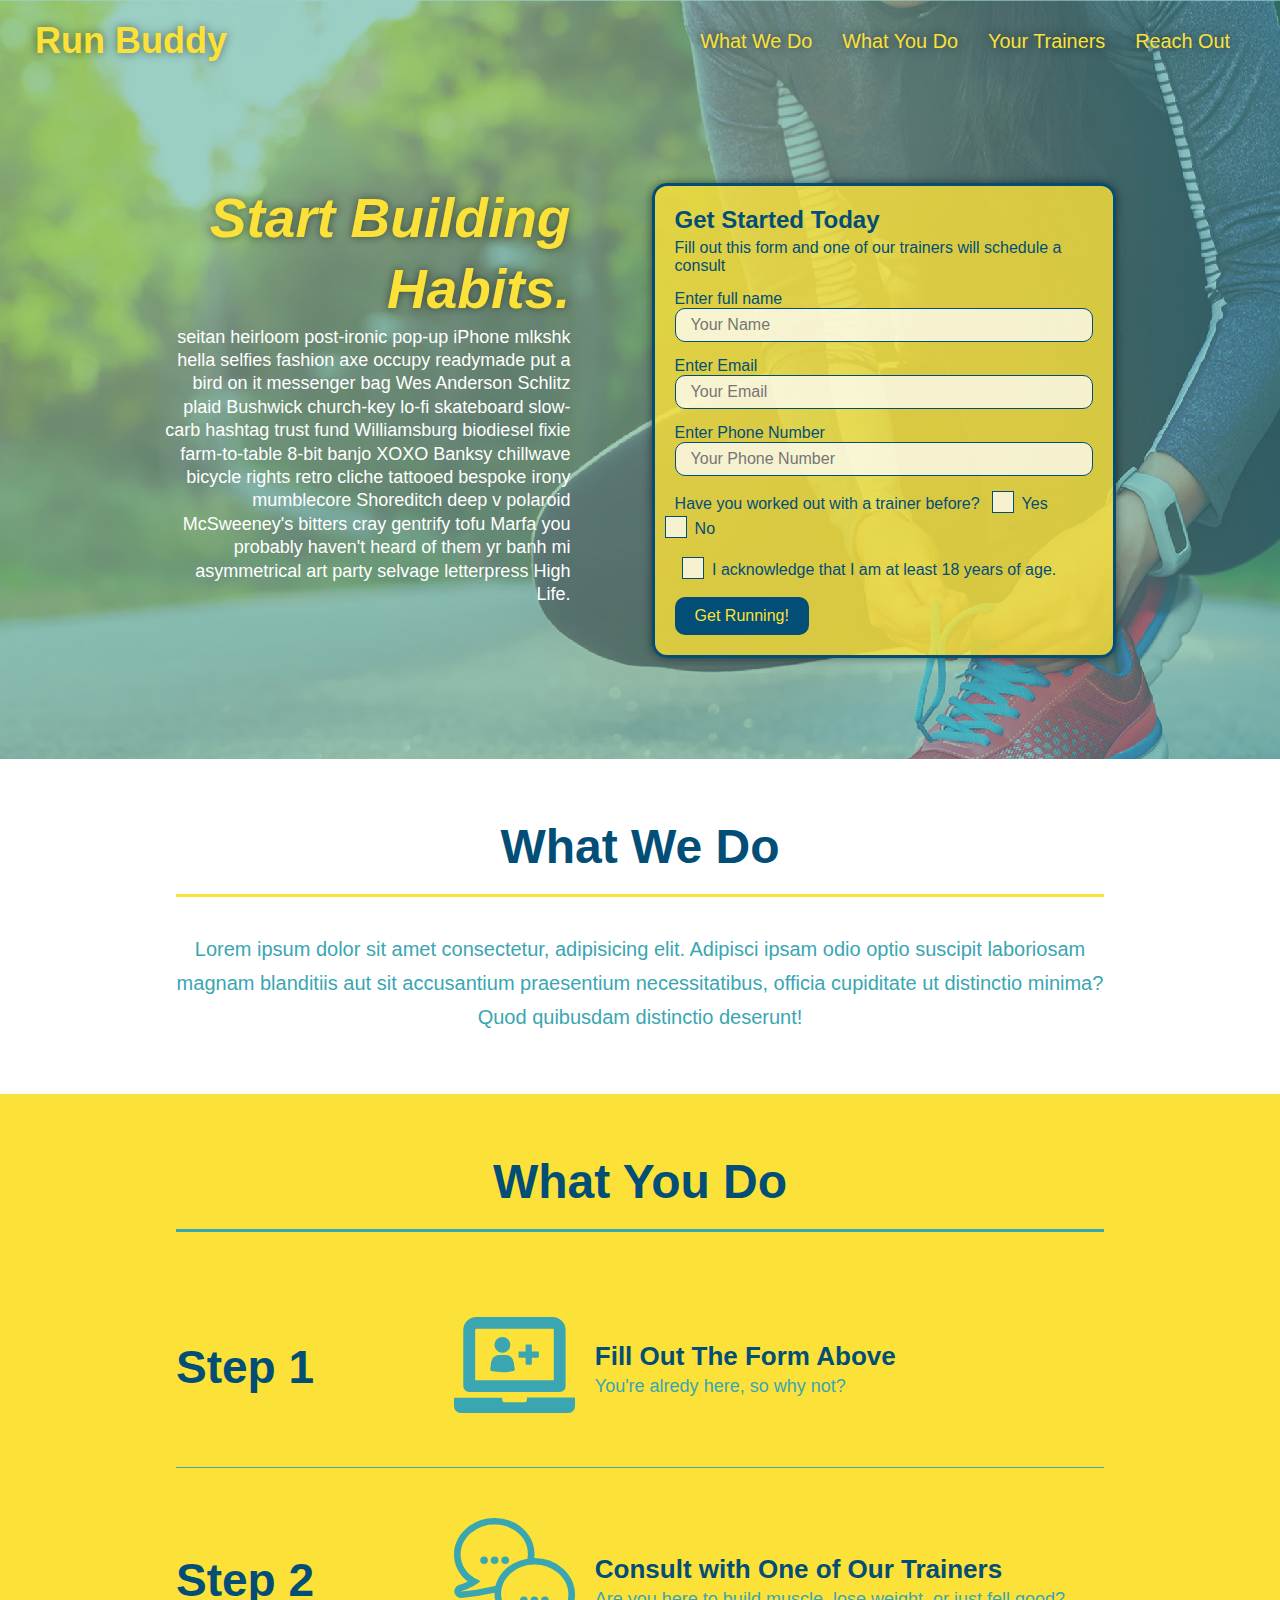
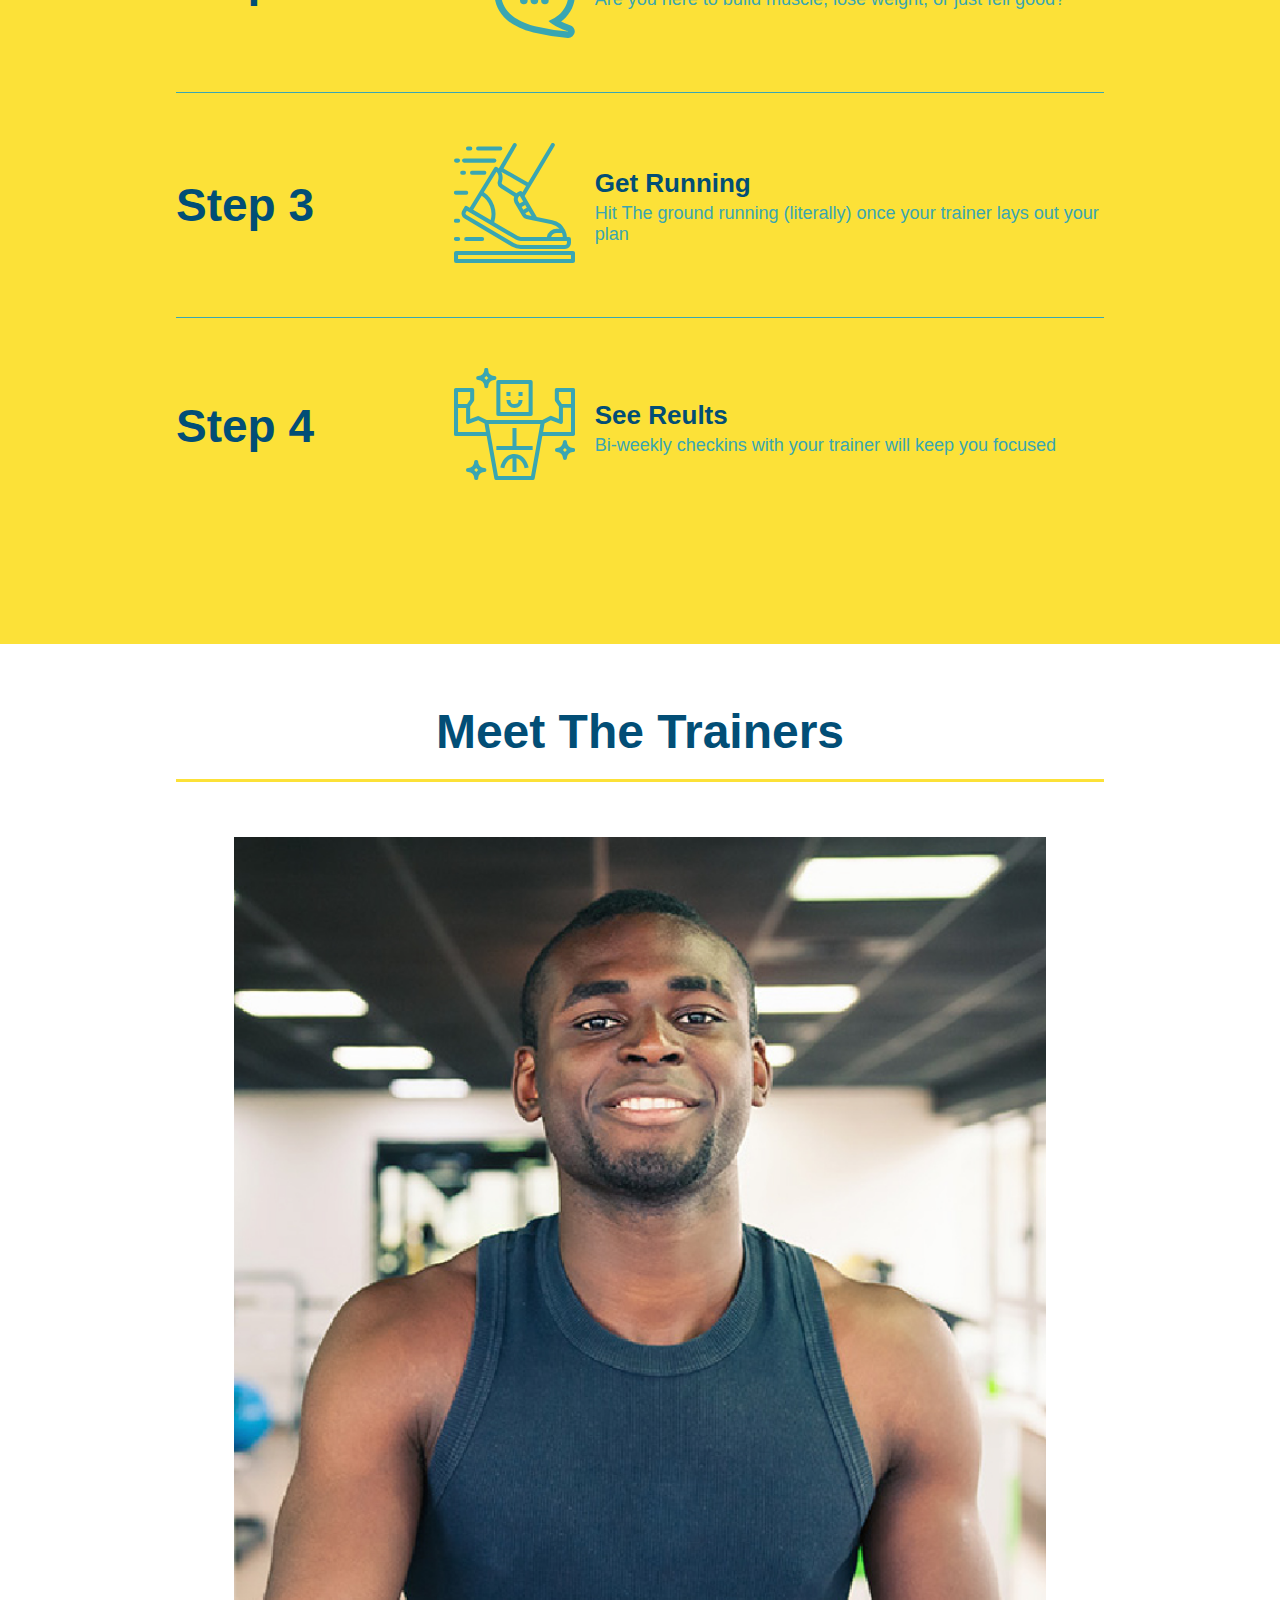
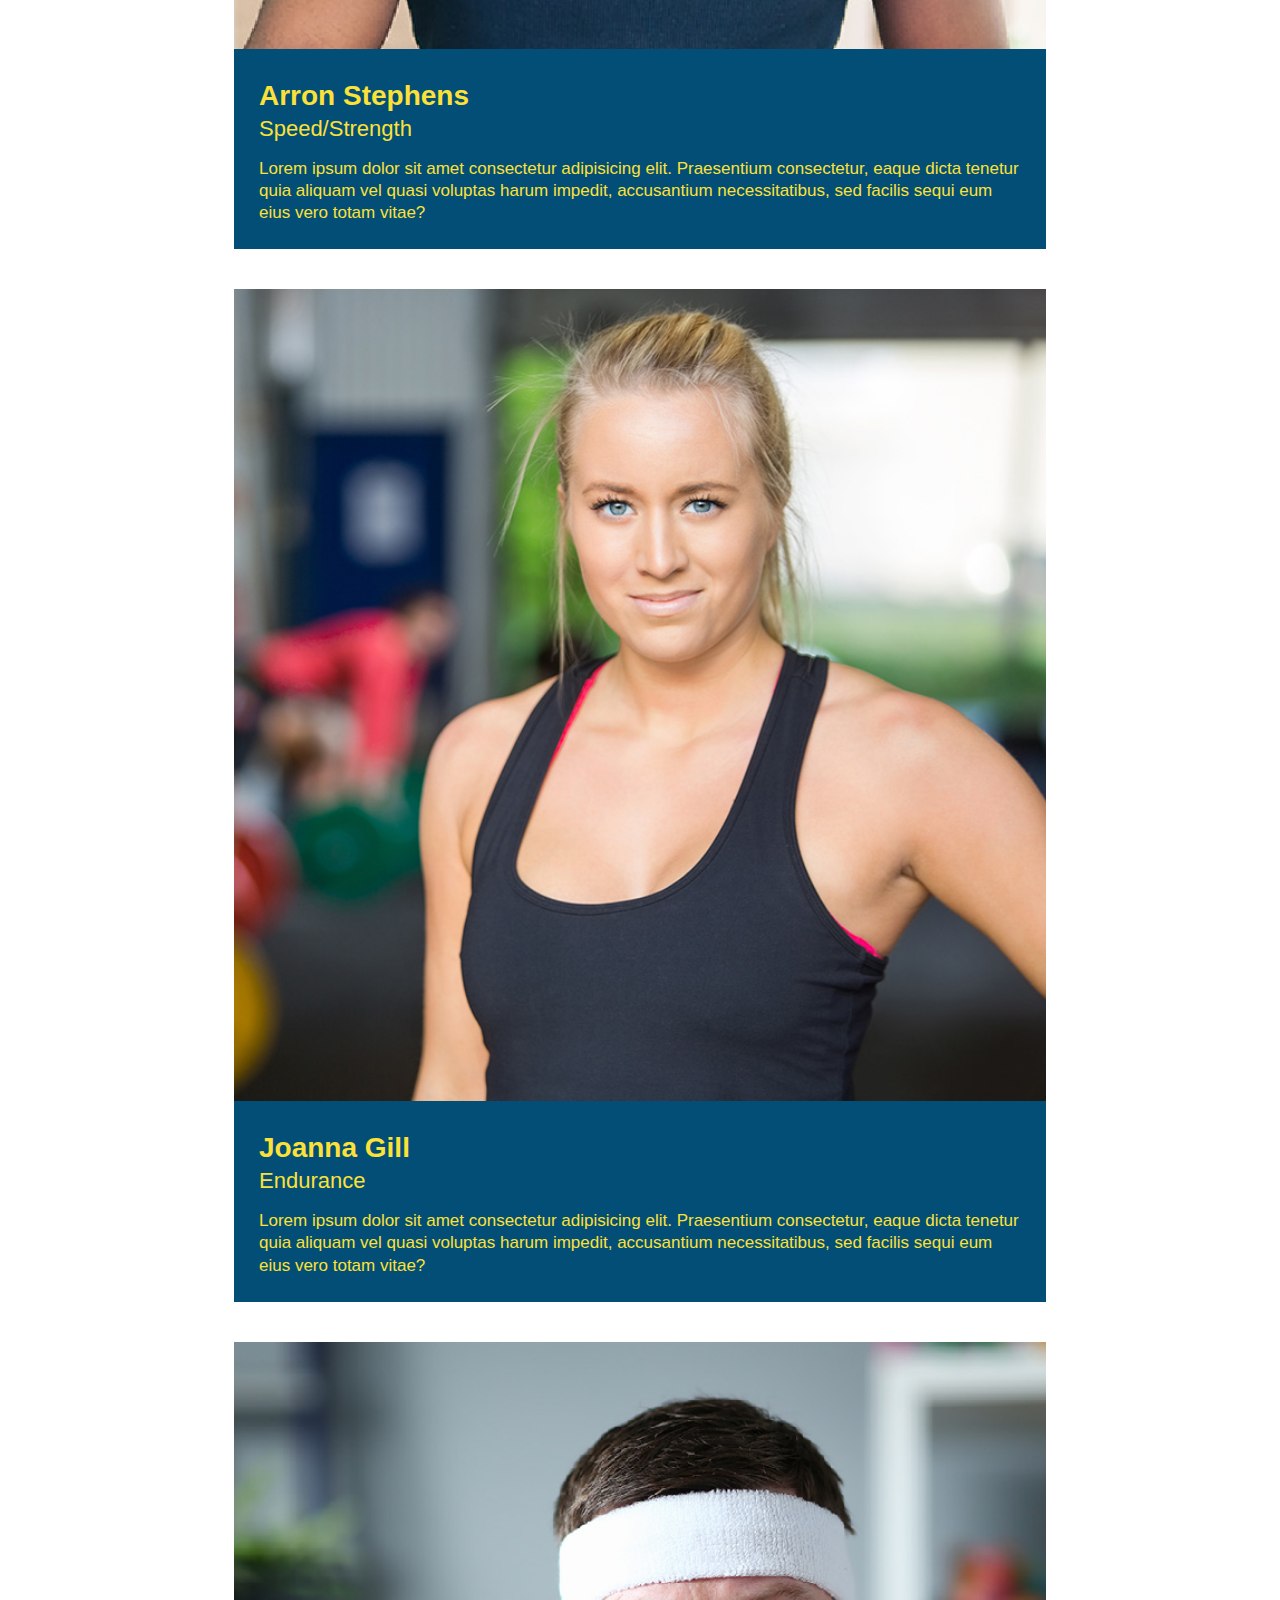
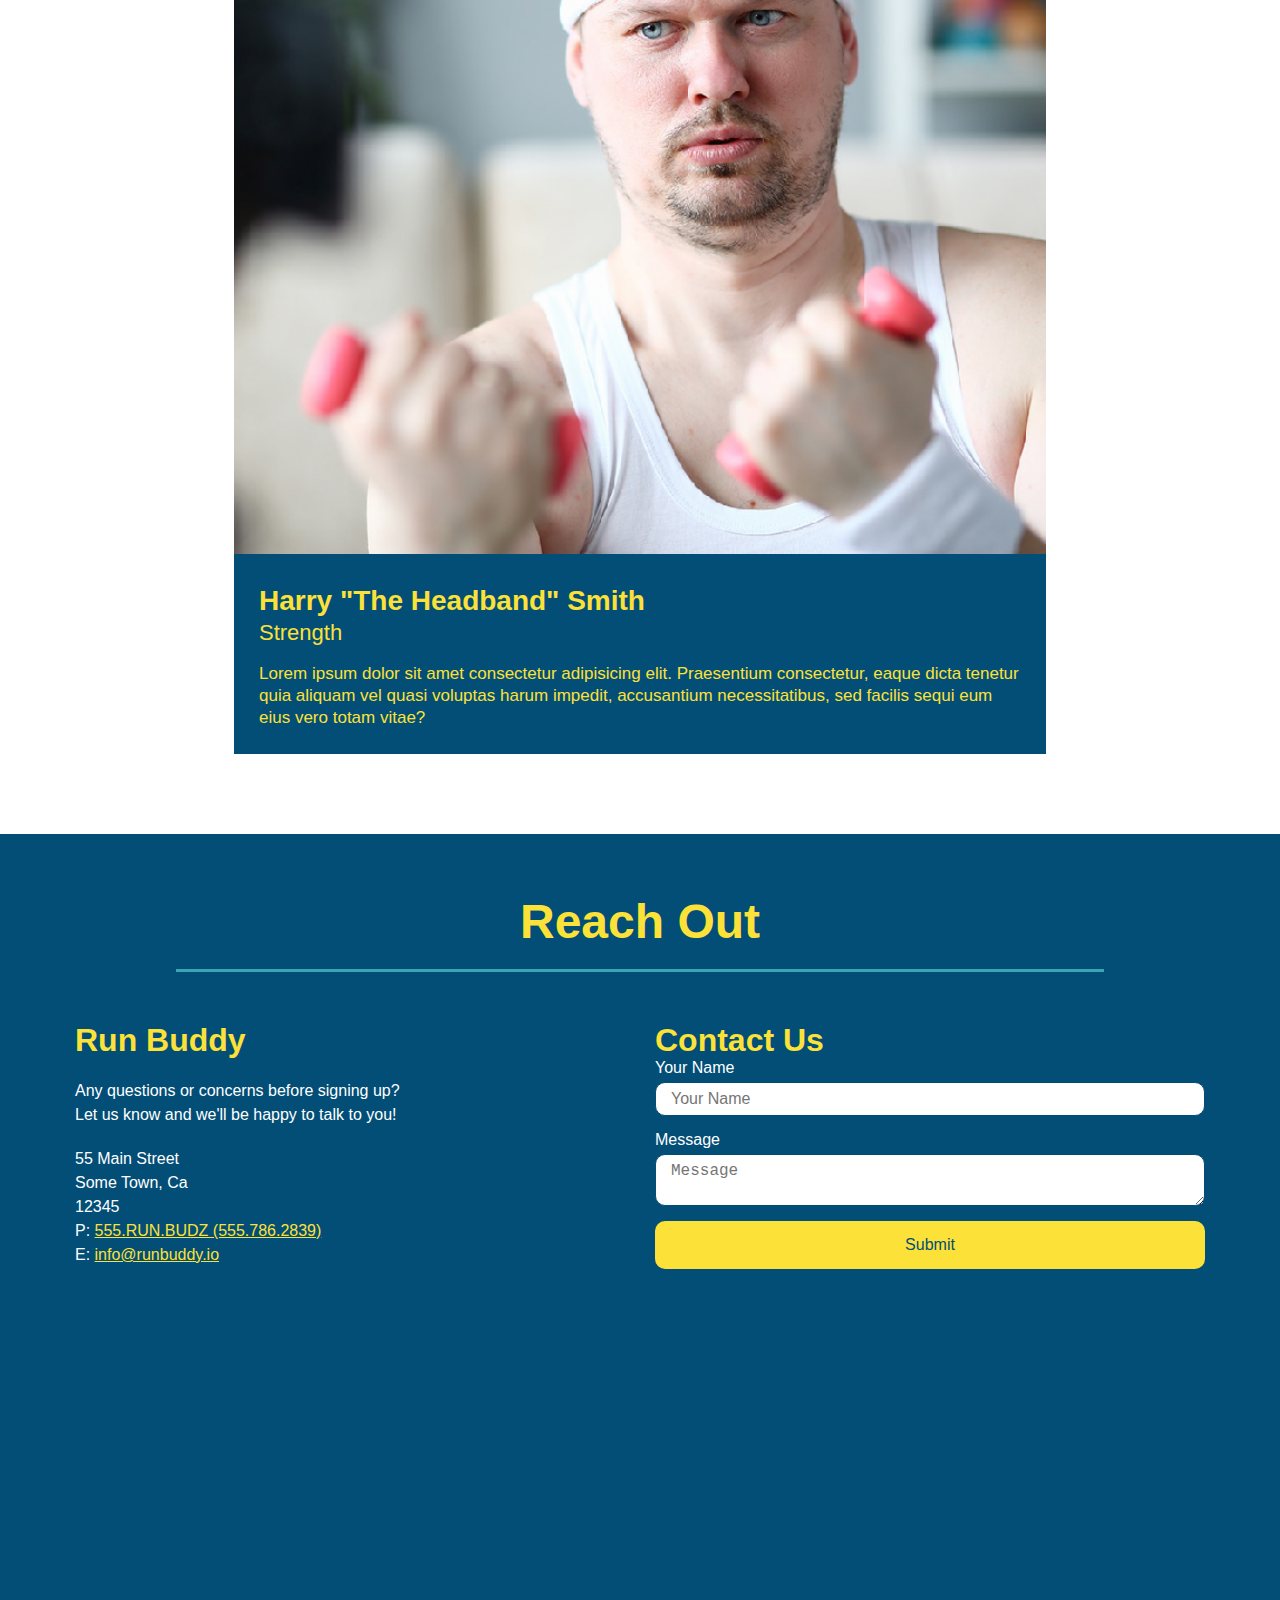
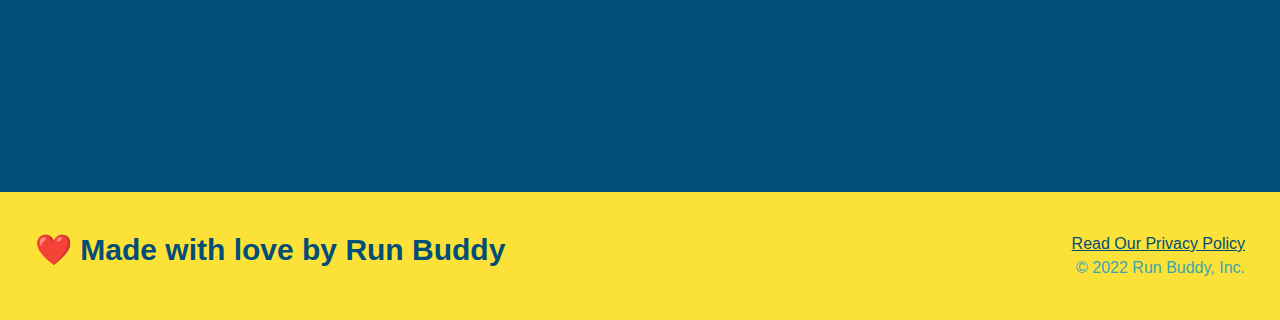
<file: index.html>
<!DOCTYPE html> 
<html lang="en">
 <head>
   <meta name="viewport" content="width=device-width, initial-scale=1.0" />
    <meta charset="UTF-8" />
    <title>Run Buddy</title>
    <link rel="stylesheet" href="./assets/css/style.css"/>
 </head>
 <body>
   <header>
     <!-- Practice-->
    <h1>
      <a href="/">Run Buddy</a>
    </h1>
    <nav>
<!-- Unordered List Element-->
      <ul>
        <!-- List Item Element-->
        <li>
          <!-- Anchor Element-->
          <a href="#what-we-do">What We Do</a>
        </li>
        <li>
          <a href="#what-you-do">What You Do</a>
        </li>
        <li>
          <a href="#your-trainers">Your Trainers</a>
        </li>
        <li>
            <a href="#reach-out">Reach Out</a>
        </li>
        
      </ul>


    </nav>
   </header>
   
<!-- hero/jumbotron -->
   <section class="hero">
    <div class="hero-cta">
      <h2>Start Building Habits.</h2>
      <p>
        seitan heirloom post-ironic pop-up iPhone mlkshk hella selfies fashion axe occupy readymade put a bird on it messenger bag Wes Anderson Schlitz plaid Bushwick church-key lo-fi skateboard slow-carb hashtag trust fund Williamsburg biodiesel fixie farm-to-table 8-bit banjo XOXO Banksy chillwave bicycle rights retro cliche tattooed bespoke irony mumblecore Shoreditch deep v polaroid McSweeney's bitters cray gentrify tofu Marfa you probably haven't heard of them yr banh mi asymmetrical art party selvage letterpress High Life.
      </p>
    </div>
     <div class="hero-form">
      <h3>Get Started Today</h3>
      <p>Fill out this form and one of our trainers will schedule a consult</p>
      <!-- Add form element-->
      <form >
        <label for="name">Enter full name</label>
        <input type="text" placeholder="Your Name" name="name" id="name" class="form-input"/>
        <label for="email">Enter Email</label>
        <input type="email" placeholder="Your Email" name="email" id="email" class="form-input" />
        <label for="phone">Enter Phone Number</label>
        <input type="tel" placeholder="Your Phone Number" name="phone" id="phone" class="form-input"/>

        <p>
          Have you worked out with a trainer before?
          <span class="radio-wrapper">
            <input type="radio" name="trainer-confirm" id="trainer-yes" />
            <label for="trainer-yes">Yes</label>
          </span>
          <span class="radio-wrapper">
            <input type="radio" name="trainer-confirm" id="trainer-no" />
            <label for="trainer-no">No</label>
          </span>
        </p>
        <p>
          <span class="checkbox-wrapper">
            <input type="checkbox" name="age-confirm" id="checkbox" />
            <label for="checkbox">I acknowledge that I am at least 18 years of age.</label>
          </span>
        </p>
       
      
      <!-- ignore
          <input type="radio" name="age-confirm" id="age-yes" />
          <label for="age-yes">Yes</label>
          <input type="radio" name="age-confirm" id="age-no" />
          <label for="age-no">No</label>
        </P>
      -->     
      <button type="submit"> Get Running! 
      </button> 
      </form>
     </div>
   </section>
   <!-- end hero -->
<!-- "What We Do" Section-->

   <section id="what-we-do" class="intro">
    <div class="flex-row">
     <h2 class="section-title primary-border">What We Do</h2>
    </div>
    <div class="flex-row">
     <p>Lorem ipsum dolor sit amet consectetur, adipisicing elit. Adipisci ipsam odio optio suscipit laboriosam magnam blanditiis aut sit accusantium praesentium necessitatibus, officia cupiditate ut distinctio minima? Quod quibusdam distinctio deserunt!</p>
    </div>
   </section>

<!-- "What You Do" Section-->   
<section id="what-you-do" class="steps">
  <div class="flex-row">
    <h2 class="section-title secondary-border">What You Do</h2>
  </div>
  <div class="step">
    <h3>Step 1</h3>
    <div class="step-info">
      <div class="step-img">
    <img src="./assets/images/step-1.svg" alt="">
      </div>
     <div class="step-text">
       <h4>Fill Out The Form Above</h4>
       <p>You're alredy here, so why not?</p>
     </div>
    </div>
  </div>
  <div class="step">
    <h3>Step 2</h3>
  <div class="step-info">
      <div class="step-img">
        <img src="./assets/images/step-2.svg" alt="">
      </div> 
      <div class="step-text">
    <h4>Consult with One of Our Trainers</h4>
    <p>Are you here to build muscle, lose weight, or just fell good?</p>
      </div>
    </div>
  </div>
  <div class="step">
    <h3>Step 3</h3>
    <div class="step-info">
      <div class="step-img">
      <img src="./assets/images/step-3.svg" alt="">
      </div>
      <div class="step-text">
        <h4>Get Running</h4>
        <p>Hit The ground running (literally) once your trainer lays out your plan</p>
      </div>
      </div>
    </div>
  
  
  <div class="step">
    <h3>Step 4</h3>
      <div class="step-info">
        <div class="step-img">
          <img src="./assets/images/step-4.svg" alt=""> 
        </div>
        <div class="step-text">
         <h4>See Reults</h4>
          <p>Bi-weekly checkins with your trainer will keep you focused</p>
        </div>
      </div>
  </div>
  </section>
</section>

<!-- "Meet The Trainers" Section-->   
<!-- "First Trainer" -->
   <section id="your-trainers">
     <h2 class="section-title primary-border">Meet The Trainers</h2>
     <div class="trainers">
      <article class="trainer">
        <img src="./assets/images/trainer-1.jpg" alt="Arron Stephens in his workout clothes, ready to pump iron"/>
        <div class="trainer-bio">
          <h3 class="trainer-name">Arron Stephens</h3>
          <h4 class="trainer-role">Speed/Strength</h4>
          <p>
            Lorem ipsum dolor sit amet consectetur adipisicing elit. Praesentium consectetur, eaque dicta tenetur quia aliquam vel quasi voluptas harum impedit, accusantium necessitatibus, sed facilis sequi eum eius vero totam vitae?
          </p>
        </div>
      </article>
      <!--second trainer bio-->
    
      <article class="trainer">
        <img src="./assets/images/trainer-2.jpg" alt="Joanna Gill cooling off after a workoutling "/>
        <div class="trainer-bio">
          <h3 class="trainer-name">Joanna Gill</h3>
          <h4 class="trainer-role">Endurance</h4>
          <p>
            Lorem ipsum dolor sit amet consectetur adipisicing elit. Praesentium consectetur, eaque dicta tenetur quia aliquam vel quasi voluptas harum impedit, accusantium necessitatibus, sed facilis sequi eum eius vero totam vitae?
          </p>
          
        </div>
        
      </article>
      <!--third trainer bio-->
      <article class="trainer">
        <img src="./assets/images/trainer-3.jpg" alt="Arron Stephens in his workout clothes, ready to pump iron"/>
        <div class="trainer-bio">
          <h3 class="trainer-0name">Harry "The Headband" Smith</h3>
          <h4 class="trainer-role">Strength</h4>
          <p>
            Lorem ipsum dolor sit amet consectetur adipisicing elit. Praesentium consectetur, eaque dicta tenetur quia aliquam vel quasi voluptas harum impedit, accusantium necessitatibus, sed facilis sequi eum eius vero totam vitae?
          </p>
        </div>
      </article>
     </div>
   </section>
   

<!-- "Reach Out" Section-->   
   <section id="reach-out" class="contact">
     <h2 class="section-title secondary-border">Reach Out</h2>
     
     
<div class="contact-info">
  <div>
    <h3>Run Buddy</h3>
    <p>
      Any questions or concerns before signing up?
      <br />
      Let us know and we'll be happy to talk to you!
    </p>

    <address>
      55 Main Street <br />
      Some Town, Ca <br />
      12345 <br />
      P: <a href="tel:555.786.2839">555.RUN.BUDZ (555.786.2839)</a><br />
      E: <a href="mailto://info@runbuddy.io">info@runbuddy.io</a>
    </address>

  </div>

  <div class="contact-form">
    <h3>Contact Us</h3>
    <form>
      <label for="contact-name">Your Name</label>
      <input type="text" id="contact-name" placeholder="Your Name" />

      <label for="contact-message">Message</label>
      <textarea id="contact-message" placeholder="Message"></textarea>

      <button type="submit">Submit</button>
    </form>
  </div>

  <iframe
    src="https://www.google.com/maps/embed?pb=!1m14!1m12!1m3!1d12182.30520634488!2d-74.0652613!3d40.2407219!2m3!1f0!2f0!3f0!3m2!1i1024!2i768!4f13.1!5e0!3m2!1sen!2sus!4v1561060983193!5m2!1sen!2sus"
    frameborder="0" style="border:0" allowfullscreen></iframe>

</div>  
   </section>

<!-- Footer-->

<footer>
  <h2> ❤️ Made with love by Run Buddy</h2>
  <div>
    <a href="./privacy-policy.html">Read Our Privacy Policy</a><br />
    &copy; 2022 Run Buddy, Inc.
  </div>
</footer>
 </body>

 </html>
</file>
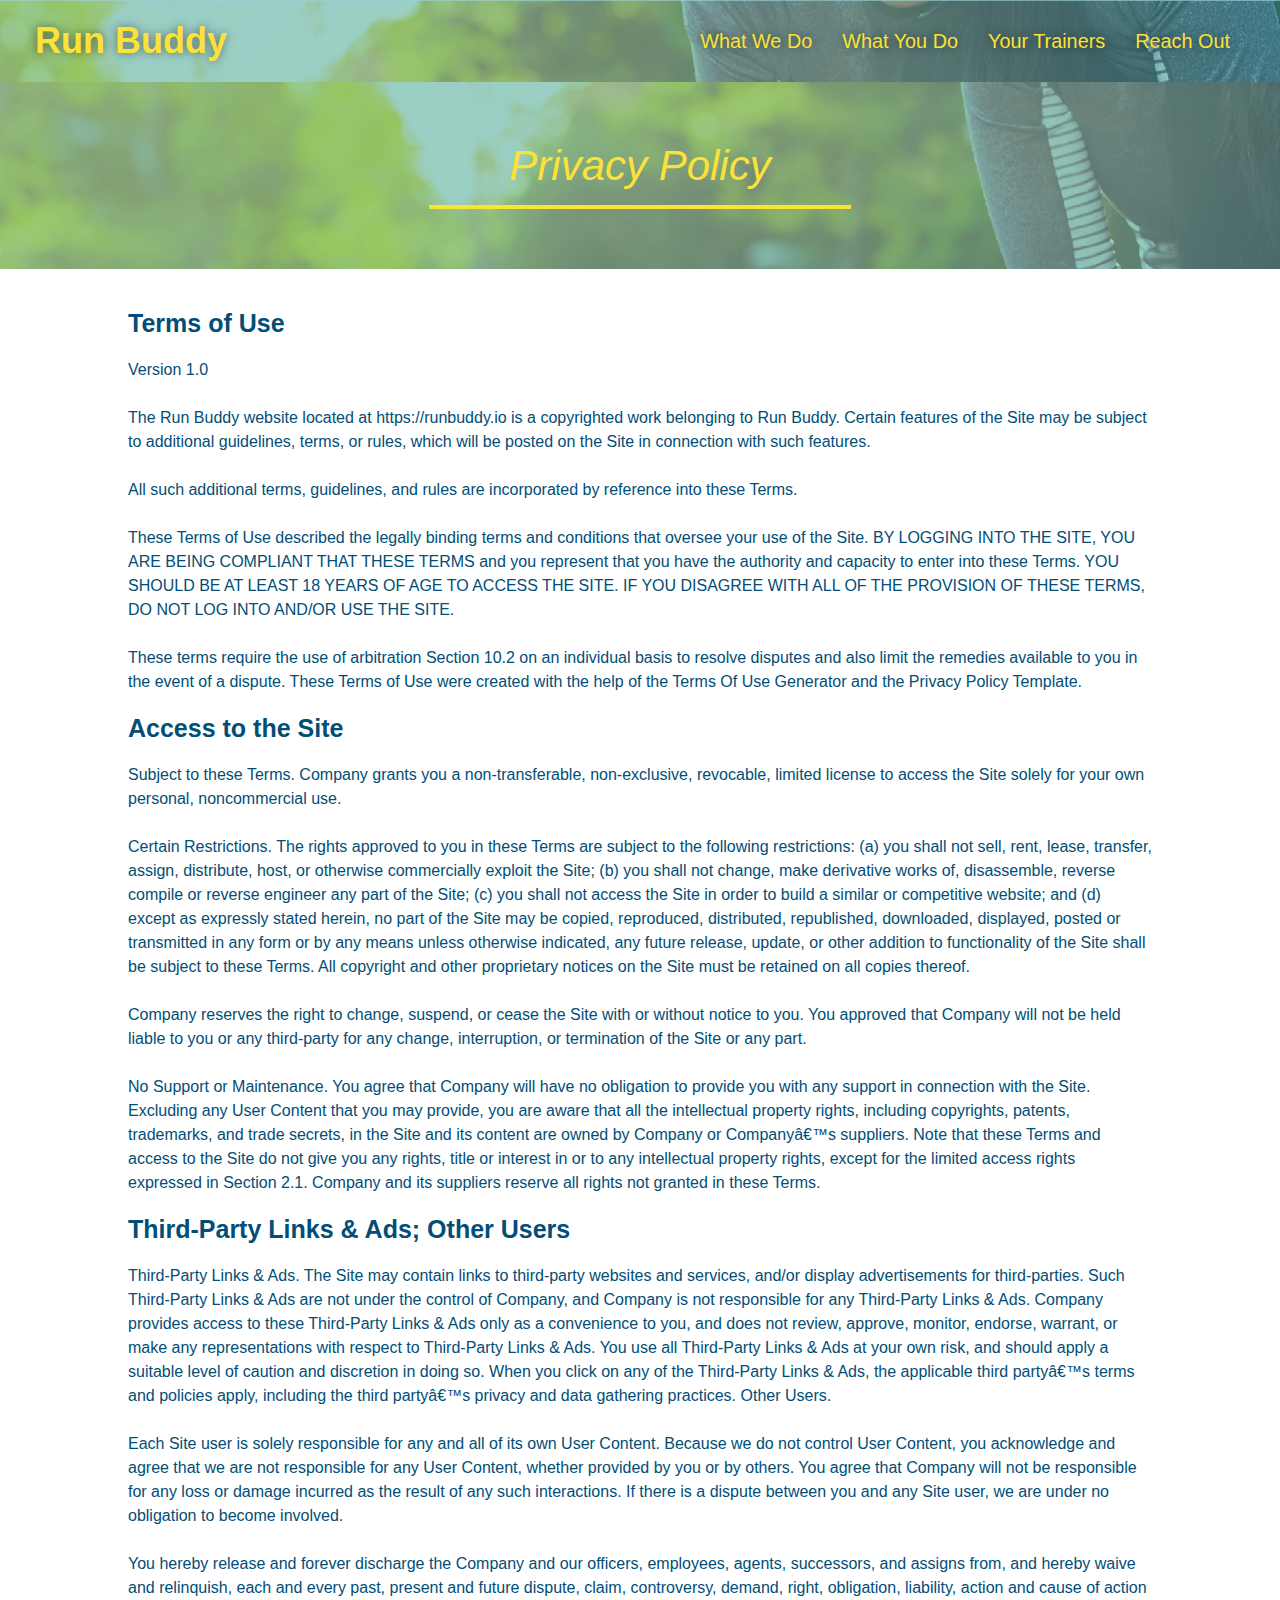
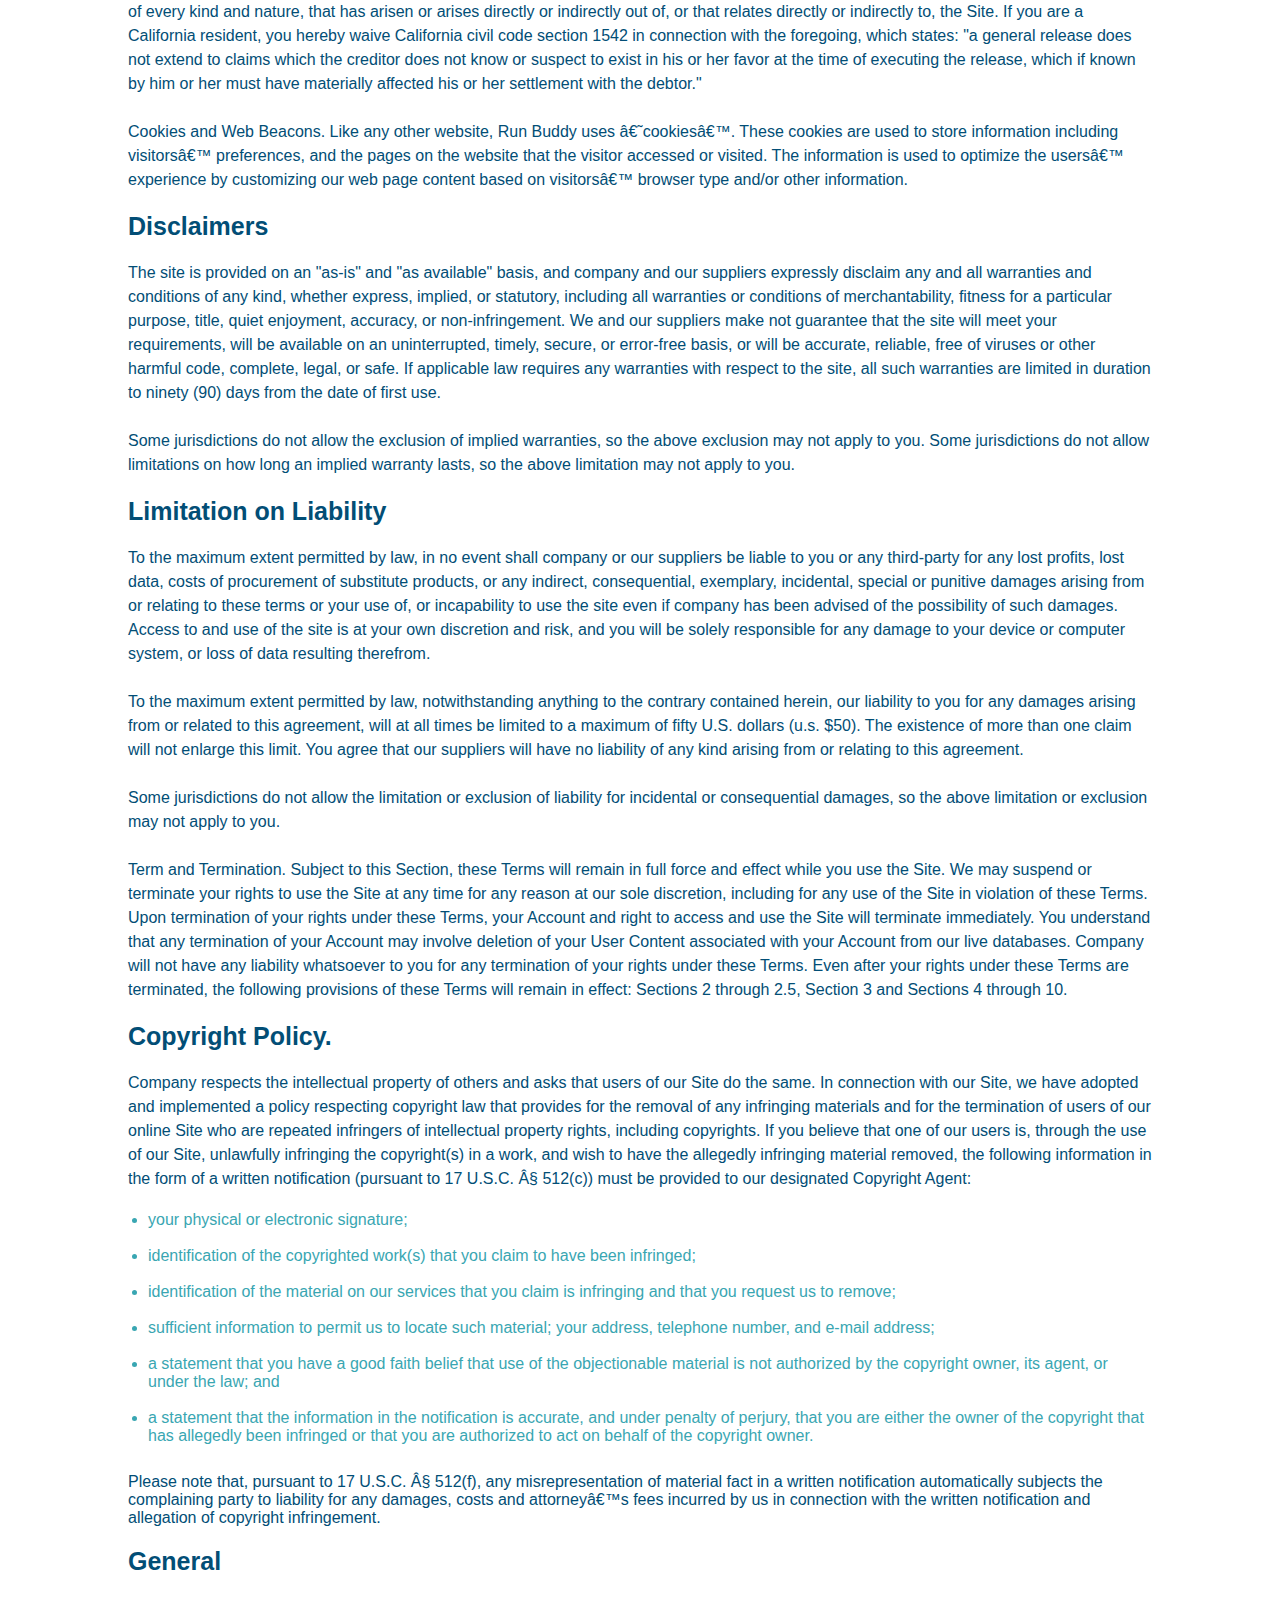
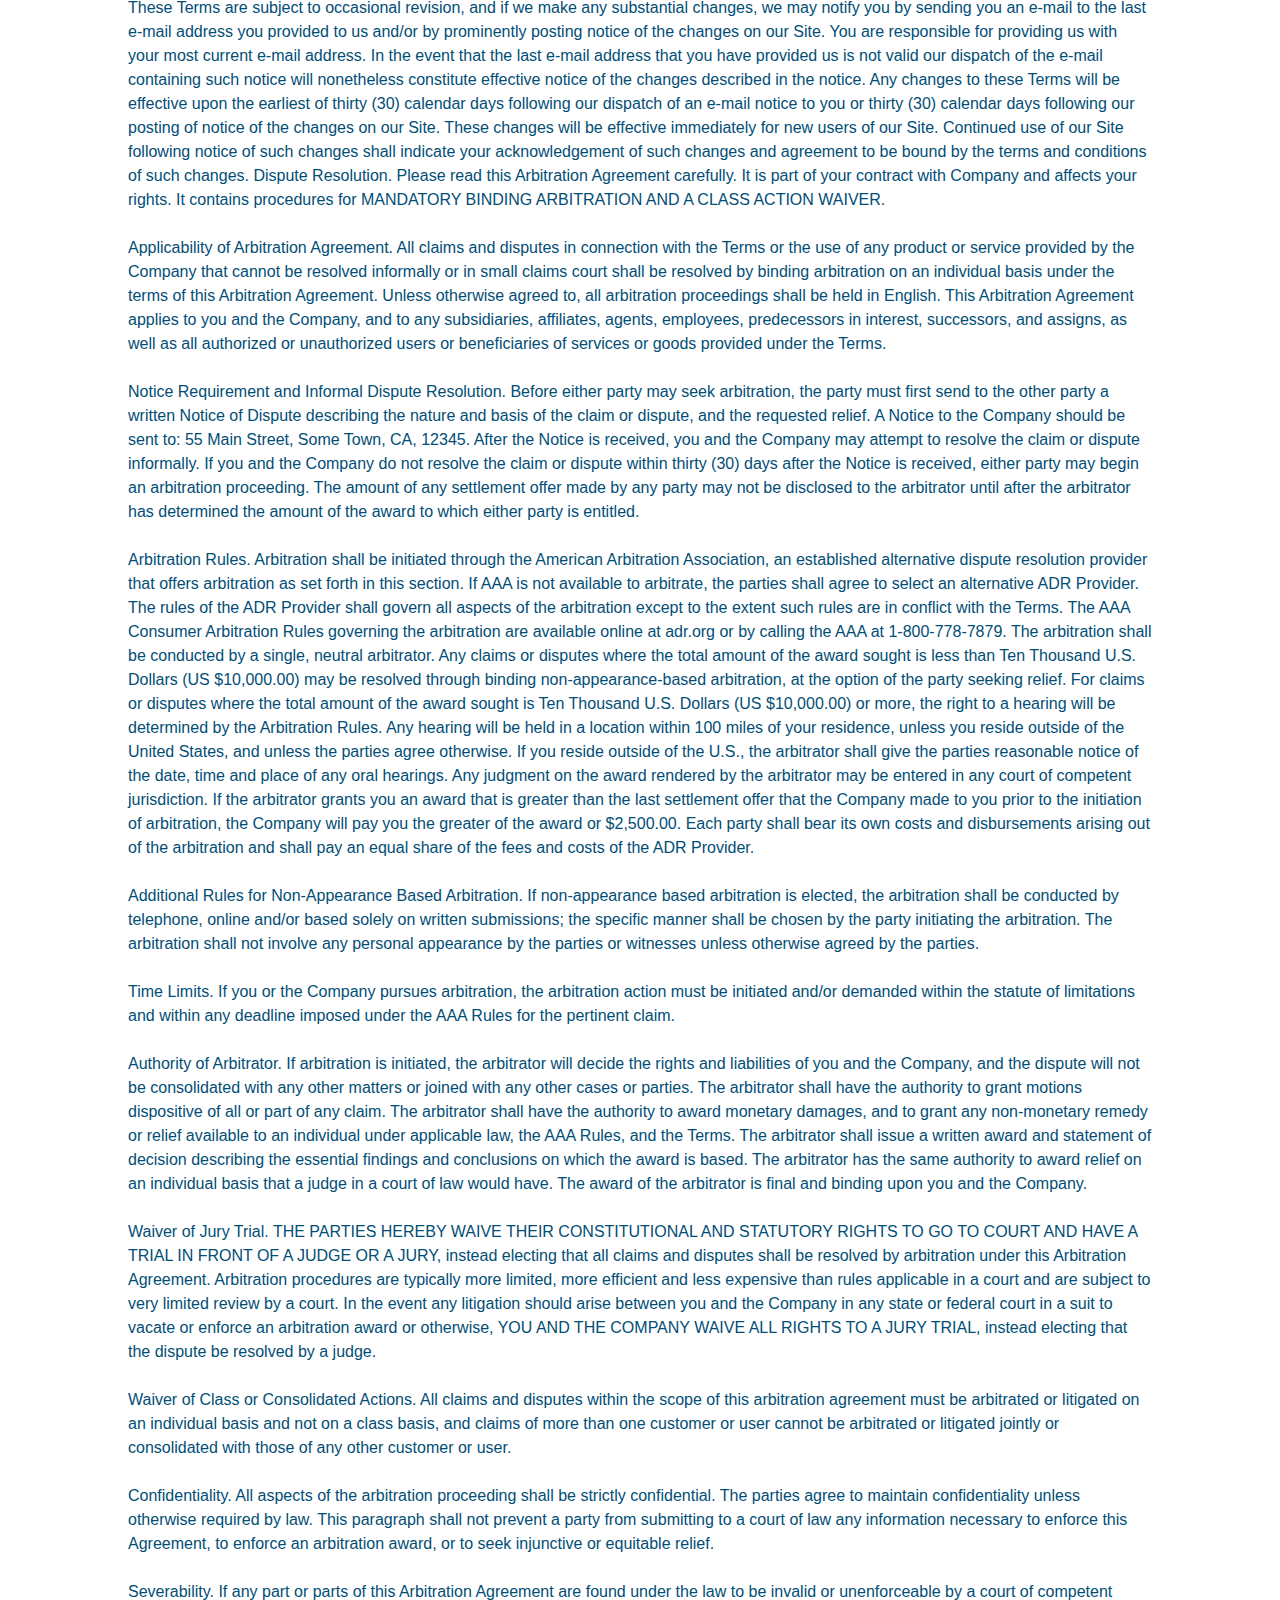
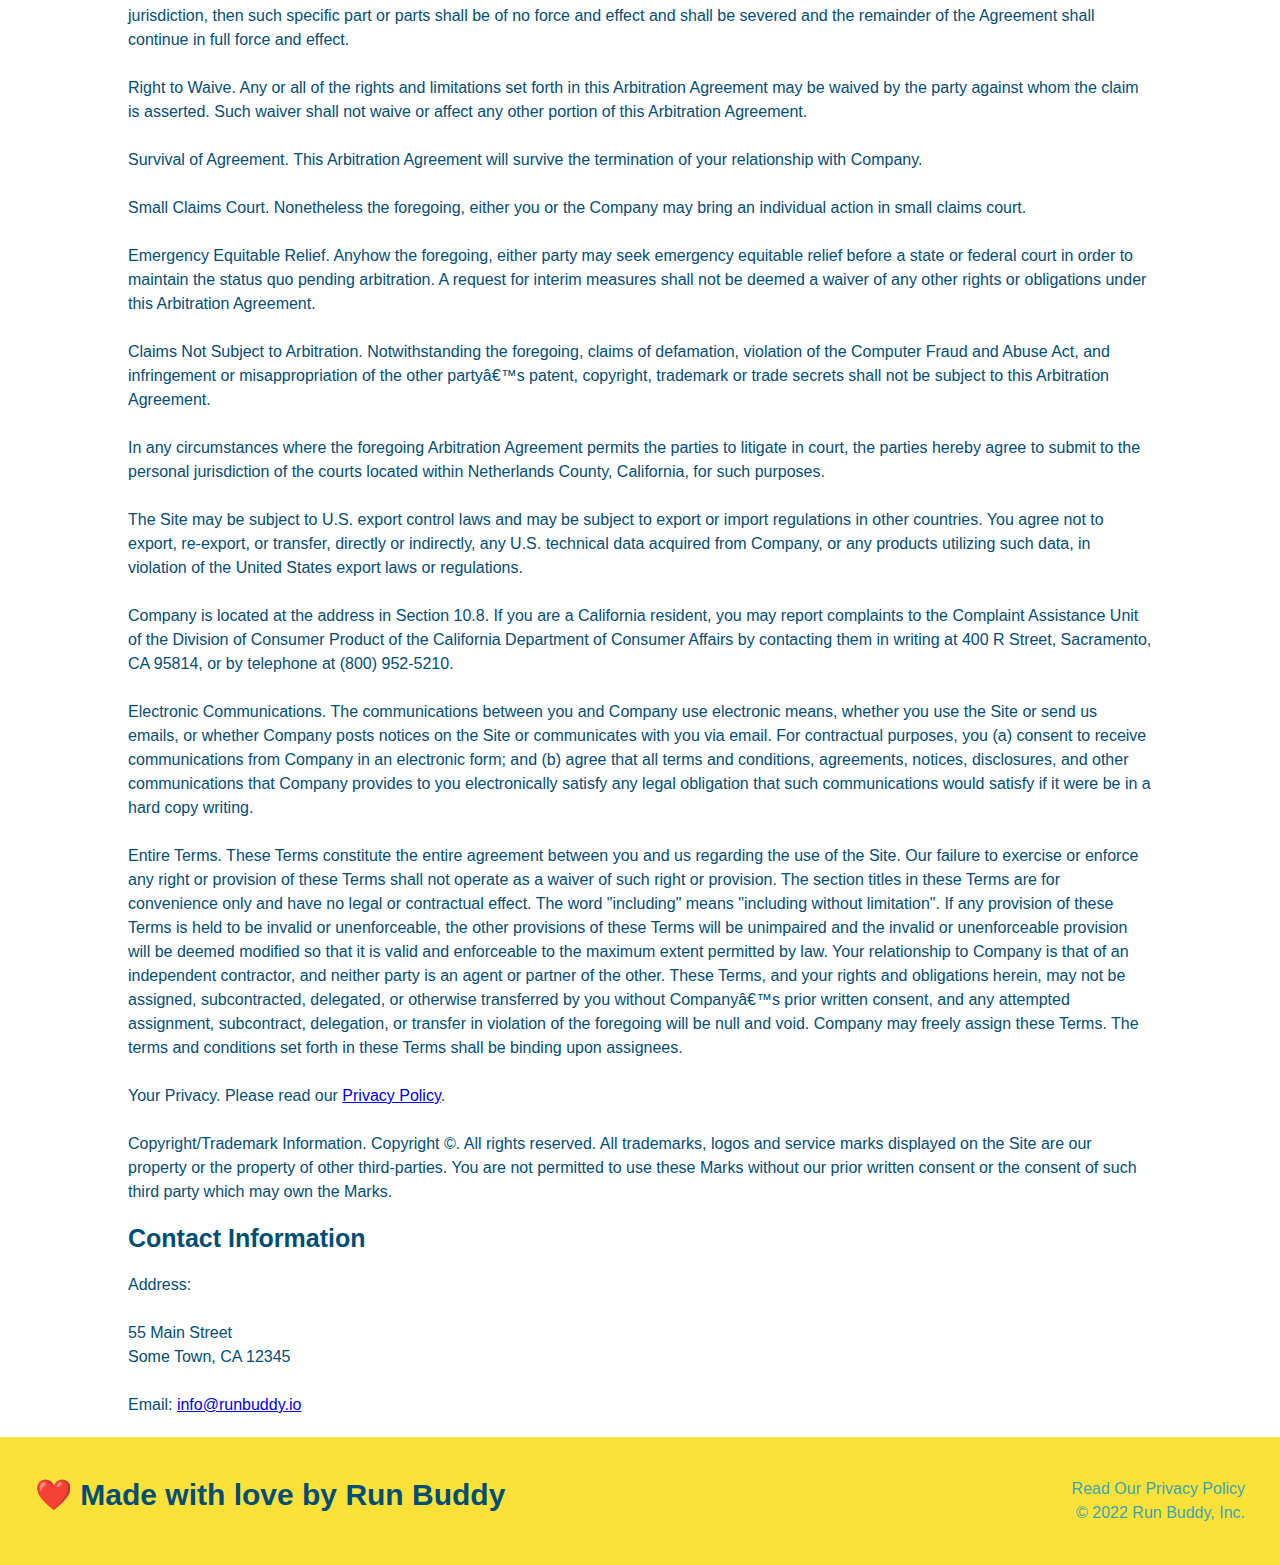
<file: privacy-policy.html>
<!DOCTYPE html>
<html lang="en">
<head>
  <meta name="viewport" content="width=device-width, initial-scale=1.0" />
  <meta charset="UTF-8">
  <meta http-equiv="X-UA-Compatible" content="IE=edge">
  <link rel="stylesheet" href="./assets/css/style.css">
  <link rel="stylesheet" href="./assets/css/secondary-styles.css" />
  <meta name="viewport" content="width=device-width, initial-scale=1.0">
  <title>Privacy-Policy Run Buddy</title>
</head>
<body>
  <header>
    <!-- Practice-->
   <h1>
     <a href="/">Run Buddy</a>
   </h1>
   <nav>
<!-- Unordered List Element-->
     <ul>
       <!-- List Item Element-->
       <li>
         <!-- Anchor Element-->
         <a href="./index.html#what-we-do">What We Do</a>
       </li>
       <li>
         <a href="./index.html#what-you-do">What You Do</a>
       </li>
       <li>
         <a href="./index.html#your-trainers">Your Trainers</a>
       </li>
       <li>
           <a href="./index.html#reach-out">Reach Out</a>
       </li>
       
     </ul>


   </nav>
  </header>
  <section class="hero">
    <h2 class="page-title">Privacy Policy</h2>
   </section>
   <article class="secondary-content">
    <h3>Terms of Use</h3>

    <p>Version 1.0 <br><br>

    The Run Buddy website located at https://runbuddy.io is a copyrighted work belonging to Run Buddy. Certain features of the Site may be subject to additional guidelines, terms, or rules, which will be posted on the Site in connection with such features.<br><br>

    All such additional terms, guidelines, and rules are incorporated by reference into these Terms.<br><br>

    These Terms of Use described the legally binding terms and conditions that oversee your use of the Site. BY LOGGING INTO THE SITE, YOU ARE BEING COMPLIANT THAT THESE TERMS and you represent that you have the authority and capacity to enter into these Terms. YOU SHOULD BE AT LEAST 18 YEARS OF AGE TO ACCESS THE SITE. IF YOU DISAGREE WITH ALL OF THE PROVISION OF THESE TERMS, DO NOT LOG INTO AND/OR USE THE SITE.<br><br>
    These terms require the use of arbitration Section 10.2 on an individual basis to resolve disputes and also limit the remedies available to you in the event of a dispute. These Terms of Use were created with the help of the Terms Of Use Generator and the Privacy Policy Template.<br></p>

    <h3>Access to the Site</h3>

    <p>Subject to these Terms. Company grants you a non-transferable, non-exclusive, revocable, limited license to access the Site solely for your own personal, noncommercial use. <br><br>

    Certain Restrictions. The rights approved to you in these Terms are subject to the following restrictions: (a) you shall not sell, rent, lease, transfer, assign, distribute, host, or otherwise commercially exploit the Site; (b) you shall not change, make derivative works of, disassemble, reverse compile or reverse engineer any part of the Site; (c) you shall not access the Site in order to build a similar or competitive website; and (d) except as expressly stated herein, no part of the Site may be copied, reproduced, distributed, republished, downloaded, displayed, posted or transmitted in any form or by any means unless otherwise indicated, any future release, update, or other addition to functionality of the Site shall be subject to these Terms. All copyright and other proprietary notices on the Site must be retained on all copies thereof.<br><br>

    Company reserves the right to change, suspend, or cease the Site with or without notice to you. You approved that Company will not be held liable to you or any third-party for any change, interruption, or termination of the Site or any part.<br><br>

    No Support or Maintenance. You agree that Company will have no obligation to provide you with any support in connection with the Site.

    Excluding any User Content that you may provide, you are aware that all the intellectual property rights, including copyrights, patents, trademarks, and trade secrets, in the Site and its content are owned by Company or Companyâ€™s suppliers. Note that these Terms and access to the Site do not give you any rights, title or interest in or to any intellectual property rights, except for the limited access rights expressed in Section 2.1. Company and its suppliers reserve all rights not granted in these Terms.</p>

    <h3>Third-Party Links & Ads; Other Users</h3>

    <p>Third-Party Links & Ads. The Site may contain links to third-party websites and services, and/or display advertisements for third-parties. Such Third-Party Links & Ads are not under the control of Company, and Company is not responsible for any Third-Party Links & Ads. Company provides access to these Third-Party Links & Ads only as a convenience to you, and does not review, approve, monitor, endorse, warrant, or make any representations with respect to Third-Party Links & Ads. You use all Third-Party Links & Ads at your own risk, and should apply a suitable level of caution and discretion in doing so. When you click on any of the Third-Party Links & Ads, the applicable third partyâ€™s terms and policies apply, including the third partyâ€™s privacy and data gathering practices.
    Other Users.<br><br>
    
    Each Site user is solely responsible for any and all of its own User Content. Because we do not control User Content, you acknowledge and agree that we are not responsible for any User Content, whether provided by you or by others. You agree that Company will not be responsible for any loss or damage incurred as the result of any such interactions. If there is a dispute between you and any Site user, we are under no obligation to become involved.<br><br>

    You hereby release and forever discharge the Company and our officers, employees, agents, successors, and assigns from, and hereby waive and relinquish, each and every past, present and future dispute, claim, controversy, demand, right, obligation, liability, action and cause of action of every kind and nature, that has arisen or arises directly or indirectly out of, or that relates directly or indirectly to, the Site. If you are a California resident, you hereby waive California civil code section 1542 in connection with the foregoing, which states: "a general release does not extend to claims which the creditor does not know or suspect to exist in his or her favor at the time of executing the release, which if known by him or her must have materially affected his or her settlement with the debtor."<br><br>

    Cookies and Web Beacons. Like any other website, Run Buddy uses â€˜cookiesâ€™. These cookies are used to store information including visitorsâ€™ preferences, and the pages on the website that the visitor accessed or visited. The information is used to optimize the usersâ€™ experience by customizing our web page content based on visitorsâ€™ browser type and/or other information.</p>

    <h3>Disclaimers</h3>

    <p>The site is provided on an "as-is" and "as available" basis, and company and our suppliers expressly disclaim any and all warranties and conditions of any kind, whether express, implied, or statutory, including all warranties or conditions of merchantability, fitness for a particular purpose, title, quiet enjoyment, accuracy, or non-infringement. We and our suppliers make not guarantee that the site will meet your requirements, will be available on an uninterrupted, timely, secure, or error-free basis, or will be accurate, reliable, free of viruses or other harmful code, complete, legal, or safe. If applicable law requires any warranties with respect to the site, all such warranties are limited in duration to ninety (90) days from the date of first use.<br><br>

    Some jurisdictions do not allow the exclusion of implied warranties, so the above exclusion may not apply to you. Some jurisdictions do not allow limitations on how long an implied warranty lasts, so the above limitation may not apply to you.</p>

    <h3>Limitation on Liability</h3>

    <p>To the maximum extent permitted by law, in no event shall company or our suppliers be liable to you or any third-party for any lost profits, lost data, costs of procurement of substitute products, or any indirect, consequential, exemplary, incidental, special or punitive damages arising from or relating to these terms or your use of, or incapability to use the site even if company has been advised of the possibility of such damages. Access to and use of the site is at your own discretion and risk, and you will be solely responsible for any damage to your device or computer system, or loss of data resulting therefrom.<br><br>

    To the maximum extent permitted by law, notwithstanding anything to the contrary contained herein, our liability to you for any damages arising from or related to this agreement, will at all times be limited to a maximum of fifty U.S. dollars (u.s. $50). The existence of more than one claim will not enlarge this limit. You agree that our suppliers will have no liability of any kind arising from or relating to this agreement.<br><br>

    Some jurisdictions do not allow the limitation or exclusion of liability for incidental or consequential damages, so the above limitation or exclusion may not apply to you.<br><br>

    Term and Termination. Subject to this Section, these Terms will remain in full force and effect while you use the Site. We may suspend or terminate your rights to use the Site at any time for any reason at our sole discretion, including for any use of the Site in violation of these Terms. Upon termination of your rights under these Terms, your Account and right to access and use the Site will terminate immediately. You understand that any termination of your Account may involve deletion of your User Content associated with your Account from our live databases. Company will not have any liability whatsoever to you for any termination of your rights under these Terms. Even after your rights under these Terms are terminated, the following provisions of these Terms will remain in effect: Sections 2 through 2.5, Section 3 and Sections 4 through 10.

    <h3>Copyright Policy.</h3>

    <p>Company respects the intellectual property of others and asks that users of our Site do the same. In connection with our Site, we have adopted and implemented a policy respecting copyright law that provides for the removal of any infringing materials and for the termination of users of our online Site who are repeated infringers of intellectual property rights, including copyrights. If you believe that one of our users is, through the use of our Site, unlawfully infringing the copyright(s) in a work, and wish to have the allegedly infringing material removed, the following information in the form of a written notification (pursuant to 17 U.S.C. Â§ 512(c)) must be provided to our designated Copyright Agent:
    <ul>  
    <li>your physical or electronic signature;</li><br>
    <li>identification of the copyrighted work(s) that you claim to have been infringed;</li><br>
    <li>identification of the material on our services that you claim is infringing and that you request us to remove;</li><br>
    <li>sufficient information to permit us to locate such material; your address, telephone number, and e-mail address;</li><br>
    <li>a statement that you have a good faith belief that use of the objectionable material is not authorized by the copyright owner, its agent, or under the law; and</li><br>
    <li>a statement that the information in the notification is accurate, and under penalty of perjury, that you are either the owner of the copyright that has allegedly been infringed or that you are authorized to act on behalf of the copyright owner.</li><br>
    </ul>
    Please note that, pursuant to 17 U.S.C. Â§ 512(f), any misrepresentation of material fact in a written notification automatically subjects the complaining party to liability for any damages, costs and attorneyâ€™s fees incurred by us in connection with the written notification and allegation of copyright infringement.</p>

    <h3>General</h3>

    <p>These Terms are subject to occasional revision, and if we make any substantial changes, we may notify you by sending you an e-mail to the last e-mail address you provided to us and/or by prominently posting notice of the changes on our Site. You are responsible for providing us with your most current e-mail address. In the event that the last e-mail address that you have provided us is not valid our dispatch of the e-mail containing such notice will nonetheless constitute effective notice of the changes described in the notice. Any changes to these Terms will be effective upon the earliest of thirty (30) calendar days following our dispatch of an e-mail notice to you or thirty (30) calendar days following our posting of notice of the changes on our Site. These changes will be effective immediately for new users of our Site. Continued use of our Site following notice of such changes shall indicate your acknowledgement of such changes and agreement to be bound by the terms and conditions of such changes. Dispute Resolution. Please read this Arbitration Agreement carefully. It is part of your contract with Company and affects your rights. It contains procedures for MANDATORY BINDING ARBITRATION AND A CLASS ACTION WAIVER.<br><br>

    Applicability of Arbitration Agreement. All claims and disputes in connection with the Terms or the use of any product or service provided by the Company that cannot be resolved informally or in small claims court shall be resolved by binding arbitration on an individual basis under the terms of this Arbitration Agreement. Unless otherwise agreed to, all arbitration proceedings shall be held in English. This Arbitration Agreement applies to you and the Company, and to any subsidiaries, affiliates, agents, employees, predecessors in interest, successors, and assigns, as well as all authorized or unauthorized users or beneficiaries of services or goods provided under the Terms.<br><br>

    Notice Requirement and Informal Dispute Resolution. Before either party may seek arbitration, the party must first send to the other party a written Notice of Dispute describing the nature and basis of the claim or dispute, and the requested relief. A Notice to the Company should be sent to: 55 Main Street, Some Town, CA, 12345. After the Notice is received, you and the Company may attempt to resolve the claim or dispute informally. If you and the Company do not resolve the claim or dispute within thirty (30) days after the Notice is received, either party may begin an arbitration proceeding. The amount of any settlement offer made by any party may not be disclosed to the arbitrator until after the arbitrator has determined the amount of the award to which either party is entitled.<br><br>

    Arbitration Rules. Arbitration shall be initiated through the American Arbitration Association, an established alternative dispute resolution provider that offers arbitration as set forth in this section. If AAA is not available to arbitrate, the parties shall agree to select an alternative ADR Provider. The rules of the ADR Provider shall govern all aspects of the arbitration except to the extent such rules are in conflict with the Terms. The AAA Consumer Arbitration Rules governing the arbitration are available online at adr.org or by calling the AAA at 1-800-778-7879. The arbitration shall be conducted by a single, neutral arbitrator. Any claims or disputes where the total amount of the award sought is less than Ten Thousand U.S. Dollars (US $10,000.00) may be resolved through binding non-appearance-based arbitration, at the option of the party seeking relief. For claims or disputes where the total amount of the award sought is Ten Thousand U.S. Dollars (US $10,000.00) or more, the right to a hearing will be determined by the Arbitration Rules. Any hearing will be held in a location within 100 miles of your residence, unless you reside outside of the United States, and unless the parties agree otherwise. If you reside outside of the U.S., the arbitrator shall give the parties reasonable notice of the date, time and place of any oral hearings. Any judgment on the award rendered by the arbitrator may be entered in any court of competent jurisdiction. If the arbitrator grants you an award that is greater than the last settlement offer that the Company made to you prior to the initiation of arbitration, the Company will pay you the greater of the award or $2,500.00. Each party shall bear its own costs and disbursements arising out of the arbitration and shall pay an equal share of the fees and costs of the ADR Provider.<br><br>

    Additional Rules for Non-Appearance Based Arbitration. If non-appearance based arbitration is elected, the arbitration shall be conducted by telephone, online and/or based solely on written submissions; the specific manner shall be chosen by the party initiating the arbitration. The arbitration shall not involve any personal appearance by the parties or witnesses unless otherwise agreed by the parties.<br><br>

    Time Limits. If you or the Company pursues arbitration, the arbitration action must be initiated and/or demanded within the statute of limitations and within any deadline imposed under the AAA Rules for the pertinent claim.<br><br>

    Authority of Arbitrator. If arbitration is initiated, the arbitrator will decide the rights and liabilities of you and the Company, and the dispute will not be consolidated with any other matters or joined with any other cases or parties. The arbitrator shall have the authority to grant motions dispositive of all or part of any claim. The arbitrator shall have the authority to award monetary damages, and to grant any non-monetary remedy or relief available to an individual under applicable law, the AAA Rules, and the Terms. The arbitrator shall issue a written award and statement of decision describing the essential findings and conclusions on which the award is based. The arbitrator has the same authority to award relief on an individual basis that a judge in a court of law would have. The award of the arbitrator is final and binding upon you and the Company.<br><br>

    Waiver of Jury Trial. THE PARTIES HEREBY WAIVE THEIR CONSTITUTIONAL AND STATUTORY RIGHTS TO GO TO COURT AND HAVE A TRIAL IN FRONT OF A JUDGE OR A JURY, instead electing that all claims and disputes shall be resolved by arbitration under this Arbitration Agreement. Arbitration procedures are typically more limited, more efficient and less expensive than rules applicable in a court and are subject to very limited review by a court. In the event any litigation should arise between you and the Company in any state or federal court in a suit to vacate or enforce an arbitration award or otherwise, YOU AND THE COMPANY WAIVE ALL RIGHTS TO A JURY TRIAL, instead electing that the dispute be resolved by a judge.<br><br>

    Waiver of Class or Consolidated Actions. All claims and disputes within the scope of this arbitration agreement must be arbitrated or litigated on an individual basis and not on a class basis, and claims of more than one customer or user cannot be arbitrated or litigated jointly or consolidated with those of any other customer or user.<br><br>

    Confidentiality. All aspects of the arbitration proceeding shall be strictly confidential. The parties agree to maintain confidentiality unless otherwise required by law. This paragraph shall not prevent a party from submitting to a court of law any information necessary to enforce this Agreement, to enforce an arbitration award, or to seek injunctive or equitable relief.<br><br>

    Severability. If any part or parts of this Arbitration Agreement are found under the law to be invalid or unenforceable by a court of competent jurisdiction, then such specific part or parts shall be of no force and effect and shall be severed and the remainder of the Agreement shall continue in full force and effect.<br><br>

    Right to Waive. Any or all of the rights and limitations set forth in this Arbitration Agreement may be waived by the party against whom the claim is asserted. Such waiver shall not waive or affect any other portion of this Arbitration Agreement.<br><br>

    Survival of Agreement. This Arbitration Agreement will survive the termination of your relationship with Company.<br><br>

    Small Claims Court. Nonetheless the foregoing, either you or the Company may bring an individual action in small claims court.<br><br>

    Emergency Equitable Relief. Anyhow the foregoing, either party may seek emergency equitable relief before a state or federal court in order to maintain the status quo pending arbitration. A request for interim measures shall not be deemed a waiver of any other rights or obligations under this Arbitration Agreement.<br><br>

    Claims Not Subject to Arbitration. Notwithstanding the foregoing, claims of defamation, violation of the Computer Fraud and Abuse Act, and infringement or misappropriation of the other partyâ€™s patent, copyright, trademark or trade secrets shall not be subject to this Arbitration Agreement.<br><br>

    In any circumstances where the foregoing Arbitration Agreement permits the parties to litigate in court, the parties hereby agree to submit to the personal jurisdiction of the courts located within Netherlands County, California, for such purposes.<br><br>

    The Site may be subject to U.S. export control laws and may be subject to export or import regulations in other countries. You agree not to export, re-export, or transfer, directly or indirectly, any U.S. technical data acquired from Company, or any products utilizing such data, in violation of the United States export laws or regulations.<br><br>

    Company is located at the address in Section 10.8. If you are a California resident, you may report complaints to the Complaint Assistance Unit of the Division of Consumer Product of the California Department of Consumer Affairs by contacting them in writing at 400 R Street, Sacramento, CA 95814, or by telephone at (800) 952-5210.<br><br>

    Electronic Communications. The communications between you and Company use electronic means, whether you use the Site or send us emails, or whether Company posts notices on the Site or communicates with you via email. For contractual purposes, you (a) consent to receive communications from Company in an electronic form; and (b) agree that all terms and conditions, agreements, notices, disclosures, and other communications that Company provides to you electronically satisfy any legal obligation that such communications would satisfy if it were be in a hard copy writing.<br><br>

    Entire Terms. These Terms constitute the entire agreement between you and us regarding the use of the Site. Our failure to exercise or enforce any right or provision of these Terms shall not operate as a waiver of such right or provision. The section titles in these Terms are for convenience only and have no legal or contractual effect. The word "including" means "including without limitation". If any provision of these Terms is held to be invalid or unenforceable, the other provisions of these Terms will be unimpaired and the invalid or unenforceable provision will be deemed modified so that it is valid and enforceable to the maximum extent permitted by law. Your relationship to Company is that of an independent contractor, and neither party is an agent or partner of the other. These Terms, and your rights and obligations herein, may not be assigned, subcontracted, delegated, or otherwise transferred by you without Companyâ€™s prior written consent, and any attempted assignment, subcontract, delegation, or transfer in violation of the foregoing will be null and void. Company may freely assign these Terms. The terms and conditions set forth in these Terms shall be binding upon assignees.<br><br>

    Your Privacy. Please read our <a href="#privacy-policy">Privacy Policy</a>.<br><br>

    Copyright/Trademark Information. Copyright ©. All rights reserved. All trademarks, logos and service marks displayed on the Site are our property or the property of other third-parties. You are not permitted to use these Marks without our prior written consent or the consent of such third party which may own the Marks.</p>

    <h3>Contact Information</h3>

    <p>Address:<br><br> 
      55 Main Street<br> 
      Some Town, CA 12345 <br><br>

    Email: <a href="emailto:info@runbuddy.io">info@runbuddy.io</a></p>
    
    
   </article>





  <!-- Footer-->

<footer>
  <h2> ❤️ Made with love by Run Buddy</h2>
  <div>
    <a"./privacy-policy.html">Read Our Privacy Policy</a><br />
    &copy; 2022 Run Buddy, Inc.
  </div>
</footer>
</body>
</html>
</file>
<file: assets/css/style.css>
* {
  margin: 0;
  padding: 0;
  box-sizing: border-box;
}

body {
  color: #39a6b2;
  font-family: Arial, Helvetica, sans-serif;
}

/* Apply Styles To Header */

header {
  padding: 20px 35px;
  background-color: #39a6b2;
  display: flex;
  justify-content: space-between;
  flex-wrap: wrap;
  position: sticky;
  top: 0;
  position: -webkit-sticky;
  position: sticky;
  top: 0;
  background-image: url("../images/hero-bg.jpg");
  background-size: cover;
  background-position: center;
  background-attachment: fixed;
  background-position: 80%;
  z-index: 9999;
}
header h1 {
  font-weight: bold;
  margin: 0;
  font-size: 36px;
  color: #fce138;
  text-shadow: 0 0 10px rgba(0, 0, 0, 0.5);
}

header a {
  text-decoration: none;
  color: #fce138;
}
header nav {
  margin: 7px 0;
  display: flex;
}
header nav ul {
  display: flex;
  flex-wrap: wrap;
  justify-content: space-between;
  align-items: center;
  list-style: none;
}
header nav ul li a {

  padding: 10px 15px;
  font-weight: lighter;
  font-size: 1.55vw;
  text-shadow: 0 0 10px rgba(0, 0, 0, 0.5);
}
header nav ul li a:hover {
  background: #fce138;
  color: #024e76;
  border-radius: 15px;
  text-shadow: none;
}
footer {
  display: flex;
  justify-content: space-between;
  flex-wrap: wrap;
  background: #fce138;
  width: 100%;
  padding: 40px 35px;
  display: flex;
  justify-content: space-between;
  flex-wrap: wrap;
}
footer h2 {
  color: #024e76;
  font-size: 30px;
  margin: 0;
}
footer div {
  line-height: 1.5;
  text-align: right;
}
footer a {
  color: #024e76;
}
section {
  padding: 60px;
}
.checkbox-wrapper input, .radio-wrapper input {
  opacity: 0;
}
.checkbox-wrapper label, .radio-wrapper label {
  position: relative;
  left: 10px;
  margin: 10px;
  line-height: 1.6;
  
}
.checkbox-wrapper label::before, .radio-wrapper label::before {
  content: "";
  height: 20px;
  width: 20px;
  background: rgba(255, 255, 255, 0.75);  
  border: 1px solid #024e76;  
  position: absolute;
  top: -4px;
  left: -30px;
}
radio-wrapper label::before {
  border-radius: 50%;
}
.radio-wrapper label::after {
  
  content: "";
  width: 20px;
  height: 20px;
  border-radius: 50%;
  background: #024e76;
  position: absolute;
  left: -29px;
  top: -3px;
  background-image: radial-gradient(circle, #39a6b2, #024e76);
}

.checkbox-wrapper label::after {
  content: "";
  height: 6px;
  width: 14px;
  border-left: 2px solid #024e76;
  border-bottom: 2px solid #024e76;
  position: absolute;
  left: -26px;
  top: 1px;
  transform: rotate(-58deg);
}
.checkbox-wrapper input + label::after, 
.radio-wrapper input + label::after {
  content: none;
}

.checkbox-wrapper input:checked + label::after, 
.radio-wrapper input:checked + label::after {
  content: "";
}


/* hero style */
.hero {
  display: flex;
  justify-content: center;
  flex-wrap: wrap;
  background-image: url("../images/hero-bg.jpg");
  width: 100%;
  background-size: cover;
  align-items: flex-start;
  background-attachment: fixed;
  background-position: 80%;
  
  
}
.hero-cta {
  width: 35%;
  text-align: right;
  margin: 3.5%;
  color: #fff;
  font-size: 18px;
  line-height: 1.2;
}
.hero-cta h2 {
  font-style: italic;
  font-size: 55px;
  color: #fce138;
  text-shadow: 0 0 10px rgba(0, 0, 0, 0.5);
}
.hero-form{
  background-color: rgba(252, 225, 56, 0.80);
  color: #024e76;
  padding: 20px;
  border: solid 3px #024e76;
  margin: 3.5%;
  width: 40%;
  box-shadow: 0 0 10px rgba(0, 0, 0, 0.5);
  border-radius: 15px;
}
.hero-form h3 {
  font-size: 24px;
  margin: 0px;
  
}
.hero-form p{
  margin: 5px 0 15px 0;
}
.form-input{
  border: 1px solid #024e76;
  display: block;
  padding: 7px 15px;
  font-size: 16px;
  color: #024e76;
  width: 100%;
  margin-bottom: 15px;
  border-radius: 10px;
}

.hero-form button {
  color: #fce138;
  background-color: #024e76;
  border: none;
  padding: 10px 20px;
  font-size: 16px;
  border-radius: 10px;
}
.hero-form button:hover {
  background-color: #39a6b2;  
}
.contact-form button:hover {
  color: #fce138;
  background: #39a6b2;
}
.hero-cta {
  width: 35%;
  text-align: right;
  margin: 3.5%;
  color: #fff;
  font-size: 18px;
  line-height: 1.3;
}
.hero-cta h2 {
  font-style: italic;
  font-size: 55px;
  color: #fce138;
}
/* hero style end */



.intro p {
  line-height: 1.7;
  color: #39a6b2;
  width: 80%;
  font-size: 20px;
  margin: 0 auto;
  text-align: center;
}
.steps {
  
  background: #fce138;
}
.section-title {
  font-size: 48px;
  color: #024e76;
  padding-bottom: 20px;
  text-align: center;
  margin: 0 auto 35px auto;
  width: 50%;
  border-bottom: 3px solid;
}
.primary-border{
  border-color: #fce138;
}
.secondary-border {
  border-color: #39a6b2;
 
}
.step-info {
  flex: 2 70%;
  display: flex;
  flex-wrap: wrap;
  align-items: center;

}
.step {
  margin: 50px auto;
  padding-bottom: 50px;
  width: 80%;
  
  display: flex;
  flex-wrap: wrap;
  align-items: center;
  justify-content: space-between;
}

.step:not(:last-child) {
  border-bottom: 1px solid #39a6b2;
}

.step h3 {
  color: #024e76;
  font-size: 46px;
  flex: 1 30%;
  
}
.step-text p {
  color: #39a6b2;
  font-size: 18px;
}
.step-text h4 {
  font-size: 26px;
  line-height: 1.5;
  color: #024e76;
}

.step-img {
  flex: 1 12%;
  margin-right: 20px;
}

.step-text {
  flex: 12;
}
.step-img img {
  max-width: 100%;
}


.trainer{
  margin: 20px;
  background: #024e76;
  color: #fce138;
  flex: 1;


}
.trainers {
  width: 100%;
  margin: 0 auto;
  display: flex;
  flex-wrap: wrap;
  justify-content: space-around;
}
.trainer img {
  width: 100%;

}
.trainer-bio {
  padding: 25px;
  line-height: 1.3;
}
.text-left {
  text-align: left;
}
.text-right {
  text-align: right;
}
.flex-row {
  display: flex;
}
.trainer-bio h3 {
  font-size: 28px;
  
}
.trainer-bio h4 {
  font-weight: lighter;
  font-size: 22px;
  margin-bottom: 15px;
}
.trainer-bio p {
  font-size: 17px;
  
}
.contact{
  background: #024e76;
  
}
.contact h2 {
  color: #fce138;
}
.contact-info {
  display: flex;
  justify-content: space-between;
  flex-wrap: wrap;
}
.contact-info iframe {
  height: 400px;
}
.contact-info div {
  color: white;
}
.contact-info h3 {
  color: #fce138;
}
.contact-info p, .contact-info address {
  margin: 20px 0;
  line-height: 1.5;
  font-size: 16px;
  font-style: normal;
}
.contact-info a {
  color: #fce138;
}
.contact-info h3 {
  color: #fce138;
  font-size: 32px;
}
.contact-form input, .contact-form textarea {
  border: 1px solid #024e76;
  display: block;
  padding: 7px 15px;
  font-size: 16px;
  color: #024e76;
  width: 100%;
  margin-bottom: 15px;
  margin-top: 5px;
  border-radius: 10px;
}
.contact-form button {
  width: 100%;
  border: none;
  background: #fce138;
  color: #024e76;
  text-align: center;
  padding: 15px 0;
  font-size: 16px;
  border-radius: 10px;
}
.contact-info > * {
  flex: 1;
  margin: 15px;
}
.form-input {
  background-color: rgba(255,255,255, 0.75);
}
.form-input:focus {
  background-color: rgba(255,255,255, 1);
  outline: none;
}
/* MEDIA QUERY FOR SMALLER DESKTOP SCREENS AND SMALLER */
@media screen and (max-width: 980px) {
  header {
    padding-bottom: 0;
    justify-content: center;
    position: relative
  }

  header h1 {
    width: 100%;
    text-align: center;
  }

  header nav ul {
    margin-top: 20px;
    width: 100%;
    justify-content: center;
  }

  header nav ul li a {
    font-size: 20px;
    
  }

  footer h2, footer div {
    text-align: center;
    width: 100%;
  }
  .hero-cta, .hero-form {
    width: 100%;
  }
  
  .hero-cta {
    text-align: center;
  }
  
  }
  .section-title {
    width: 80%;
  }
  
  .trainer {
    flex: 0 70%;
  }
  
  .contact-info iframe{
    flex: 1 100%;
  }
  



/* MEDIA QUERY FOR TABLETS AND SMALLER */
@media screen and (max-width: 768px) {

  section {
    padding: 30px 15px;
  }

  .step h3 {
    flex: 1 100%;
    text-align: center;
  }

  .step-info {
    flex: 2 100%;
    text-align: center;
    justify-content: center;
  }

  .step-img {
    flex: 0 32%;
    margin-right: 0;
    margin-top: 15px;
    margin-bottom: 15px;
  }

  .step-text {
    flex: 100%;  
  }

}

/* MEDIA QUERY FOR MOBILE PHONES AND SMALLER */
@media screen and (max-width: 575px) {

  .hero-form button {
    width: 100%;
  }

  .section-title {
    width: 95%;
  }

  .intro p {
    width: 100%;
  }

  .trainer {
    flex: 0 100%;
  }

  .contact-info {
    text-align: center;
  }

  .contact-info > * {
    flex: 0 100%;
  }
  .contact-form {
    order: 3;
  }
}
</file>
<file: assets/css/secondary-styles.css>
.hero {
  background-position: bottom;
  height: auto;
  text-align: center;
  margin-bottom: 40px;
}

.page-title {
  color: #fce138;
  display: inline-block;
  border-bottom: 4px solid #fce138;
  padding: 0 80px 15px 80px;
  font-weight: normal;
  font-size: 42px;
  font-style: italic;
}
.secondary-content {
  width: 80%;
  margin: auto;
  color: #024e76;
}
.secondary-content h3 {
  font-size: 25px;
  margin: 20px 0;
}
.secondary-content p {
  font-size: 16px;
  line-height: 1.5;
  margin: 20px 0;
}
.secondary-content ul {
  color: #39a6b2;
  margin: 10px 0px 10px 20px;
}
</file>
